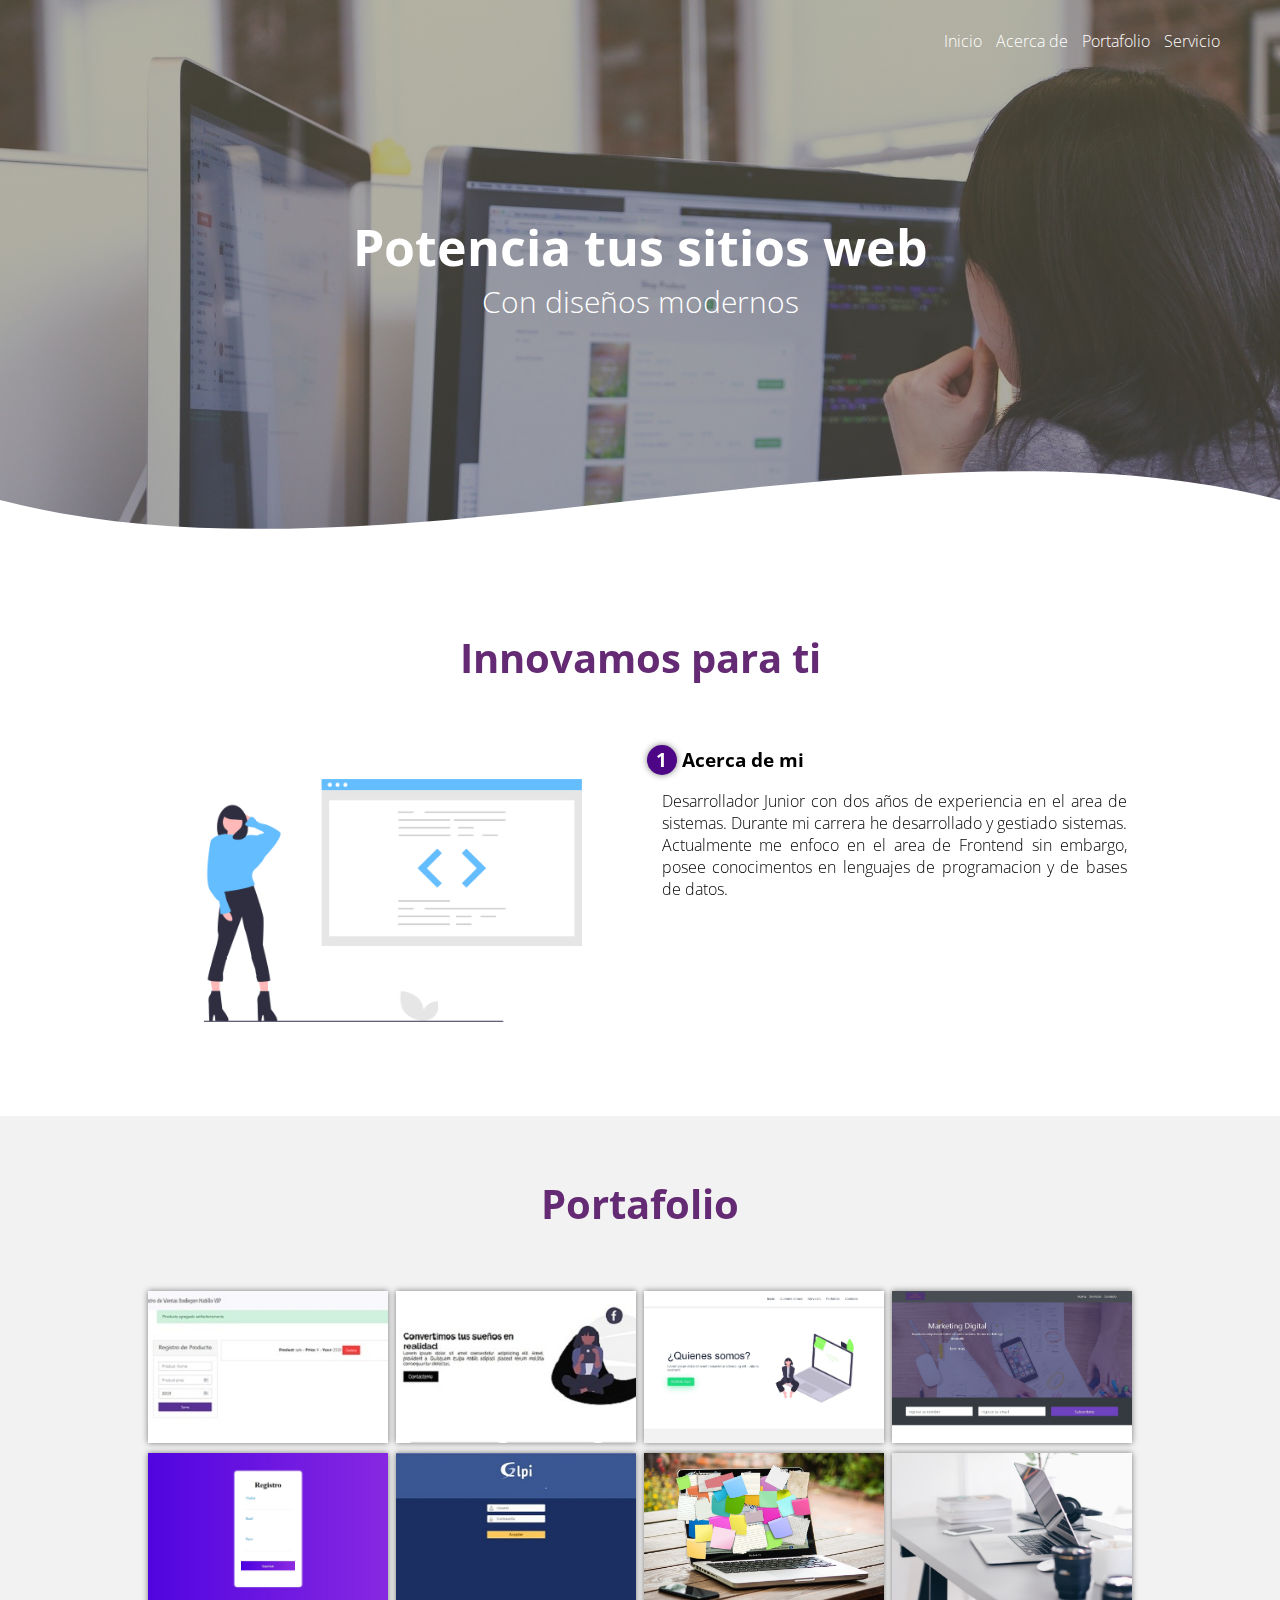
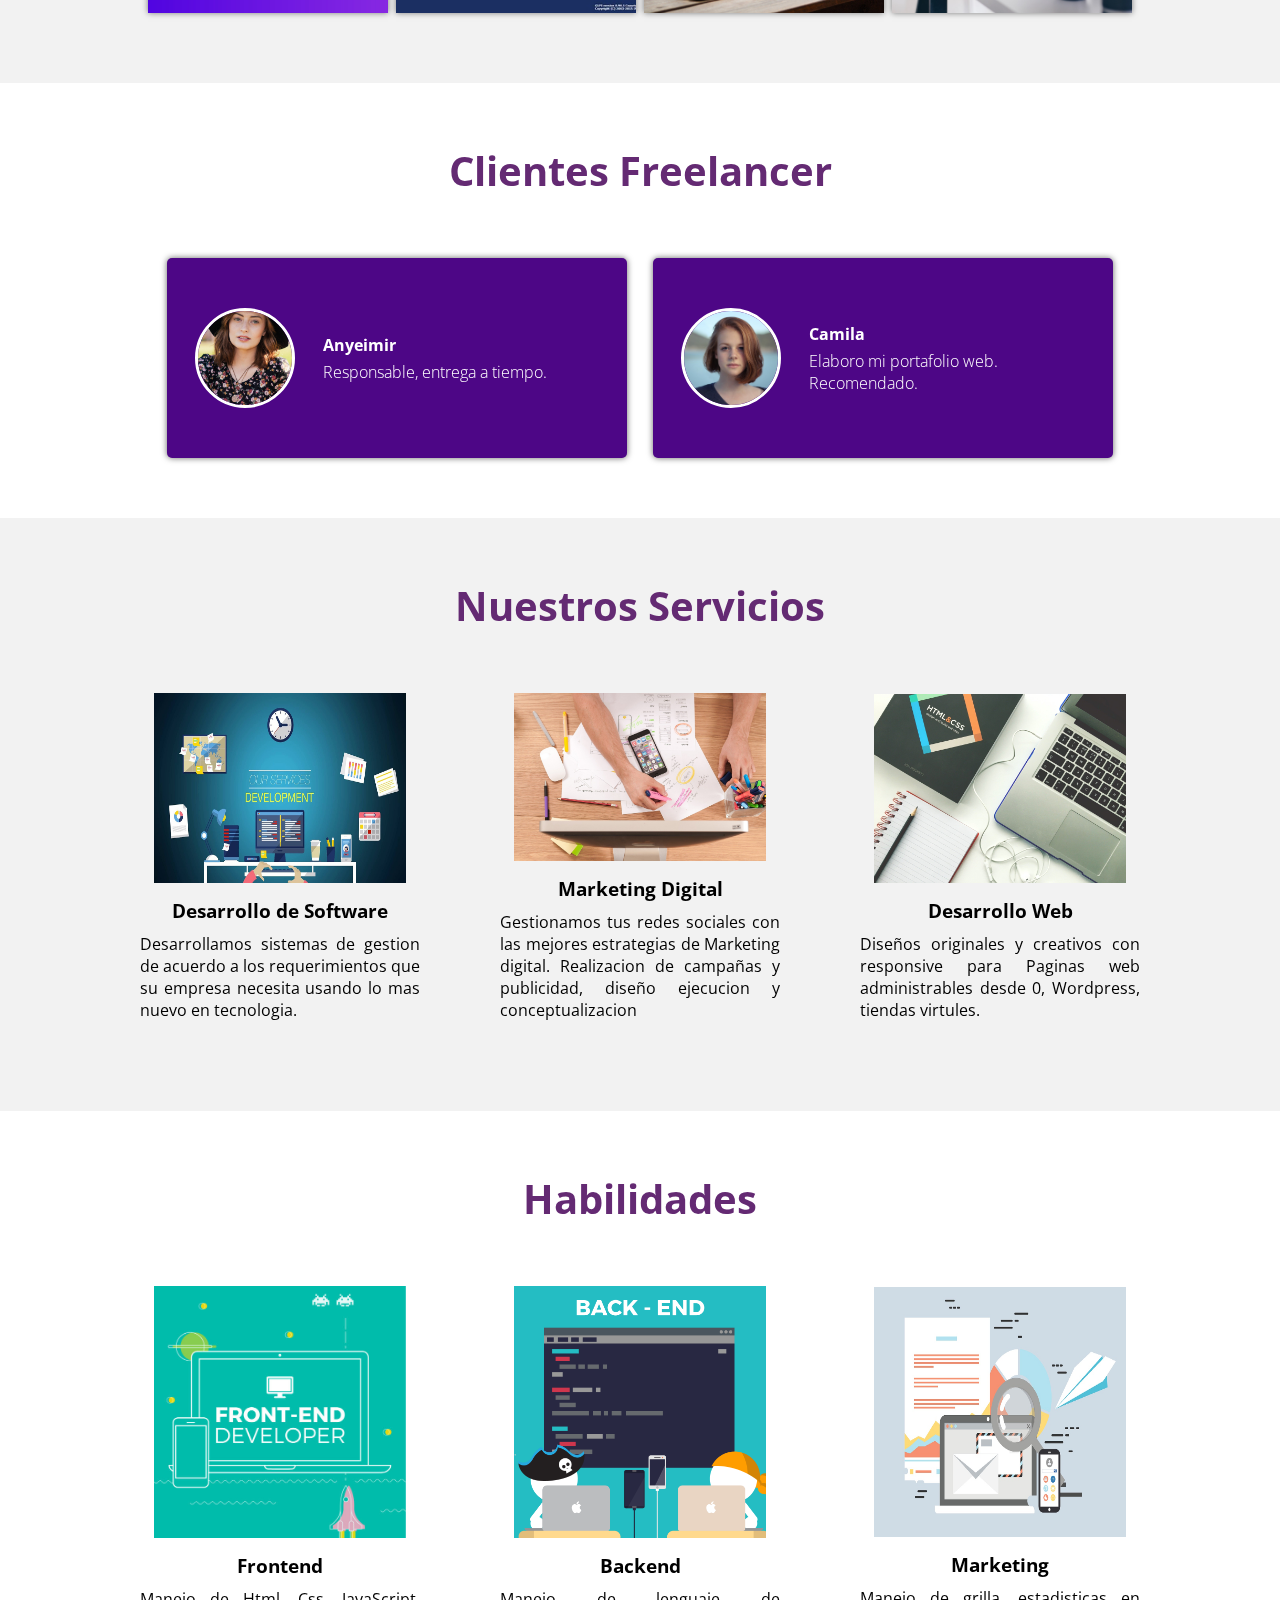
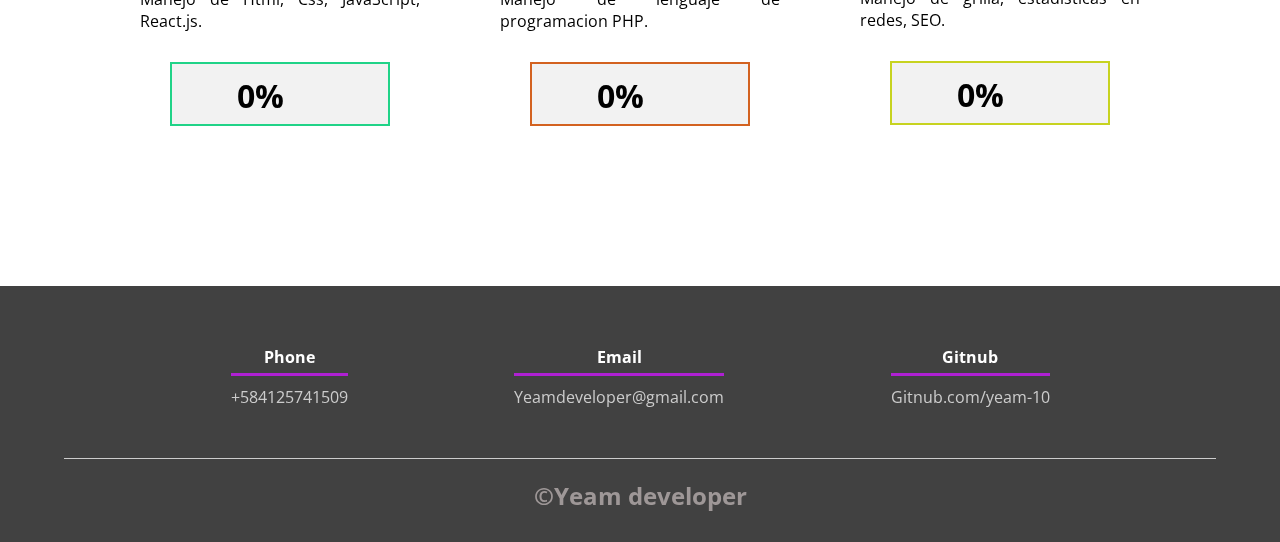
<file: index.html>
<!DOCTYPE html>
<html lang="es">

<head>
    <meta charset="UTF-8">
    <meta name="viewport" content="width=device-width, initial-scale=1.0">
    <title>Portafolio</title>
    <link rel="shortcut icon" href="favicon.ico" type="image/x-icon">
    <link href="https://fonts.googleapis.com/css2?family=Open+Sans:wght@300;400;600;700;800&display=swap" rel="stylesheet">
    <link rel="stylesheet" href="css/estilos.css">
    <link rel="stylesheet" href="css/aos.css"></link>
    <!-- <link href="https://unpkg.com/aos@2.3.1/dist/aos.css" rel="stylesheet">-->
</head>

<body>

    <header>

        <nav>
            <!--a[href="#"]{Inicio}*5-->
            <a href="#">Inicio</a>
            <a href="#">Acerca de </a>
            <a href="portafolio/portafolio.html">Portafolio</a>
            <a href="#">Servicio</a>
        </nav>
        <section class="textos-header">
            <h1>Potencia tus sitios web</h1>
            <h2>Con diseños modernos</h2>

        </section>

        <div class="wave" style="height: 150px; overflow: hidden;"><svg viewBox="0 0 500 150" preserveAspectRatio="none" style="height: 100%; width: 100%;"><path d="M0.00,49.98 C149.99,150.00 349.20,-49.98 500.00,49.98 
            L500.00,150.00 L0.00,150.00 Z" style="stroke: none; fill: #fff;"></path></svg></div>

    </header>

    <main>

        <!--Exitodani.2020$-->

        <section class="contenedor sobre-nosotros">

            <h2 class="titulo">Innovamos para ti</h2>
            <div class="contenedor-sobre-nosotros">
                <img src="img/imag2.png" alt="" class="image-about-us">
                <div class="contenido-textos">
                    <h3><span>1</span>Acerca de mi</h3>
                    <p> Desarrollador Junior con dos años de experiencia en el area de sistemas. Durante mi carrera he desarrollado y gestiado sistemas. Actualmente me enfoco en el area de Frontend sin embargo, posee conocimentos en lenguajes de programacion
                        y de bases de datos.</p>


                </div>
            </div>
        </section>

        <section class="portafolio">
            <div class="contenedor">
                <h2 class="titulo">Portafolio</h2>
                <div class="galeria-port">
                    <div class="imagen-port">
                        <img src="img/java.jpg" alt="">
                        <div class="hover-galeria">
                            <img src="img/icono1.png" alt="">
                            <p>Nuestro trabajo</p>
                        </div>
                    </div>



                    <div class="imagen-port">
                        <img src="img/landing2.jpg" alt="">
                        <div class="hover-galeria">
                            <img src="img/icono1.png" alt="">
                            <p>Nuestro trabajo</p>
                        </div>
                    </div>



                    <div class="imagen-port">
                        <img src="img/Portafolio.jpg" alt="">
                        <div class="hover-galeria">
                            <img src="img/icono1.png" alt="">
                            <p>Nuestro trabajo</p>
                        </div>
                    </div>


                    <div class="imagen-port">
                        <img src="img/LandingPage20.jpg" alt="">
                        <div class="hover-galeria">
                            <img src="img/icono1.png" alt="">
                            <p>Nuestro trabajo</p>
                        </div>

                    </div>

                    <div class="imagen-port">
                        <img src="img/form1.jpg" alt="">
                        <div class="hover-galeria">
                            <img src="img/icono1.png" alt="">
                            <p>Nuestro trabajo</p>
                        </div>
                    </div>


                    <div class="imagen-port">
                        <img src="img/login1.jpg" alt="">
                        <div class="hover-galeria">
                            <img src="img/icono1.png" alt="">
                            <p>Nuestro trabajo</p>
                        </div>
                    </div>


                    <div class="imagen-port">
                        <img src="img/web6.jpg" alt="">
                        <div class="hover-galeria">
                            <img src="img/icono1.png" alt="">
                            <p>Nuestro trabajo</p>
                        </div>
                    </div>


                    <div class="imagen-port">
                        <img src="img/web8.jpg " alt="">
                        <div class="hover-galeria">
                            <img src="img/icono1.png" alt="">
                            <p>Nuestro trabajo</p>
                        </div>
                    </div>
                </div>
            </div>
        </section>

        <!--seccion de testimonio-->
        <section class="clientes contenedor">
            <h2 class="titulo">Clientes Freelancer</h2>
            <div class="cards">
                <div class="card">
                    <!-- <img src="img/face1.png" alt="">-->
                    <img src="img/facex.jpg" alt="">
                    <div class="contenido-texto-card">
                        <h4>Anyeimir</h4>
                        <p>Responsable, entrega a tiempo. </p>
                    </div>
                </div>

                <div class="card">
                    <img src="img/face12.jpg" alt="">
                    <div class="contenido-texto-card">
                        <h4>Camila</h4>
                        <p> Elaboro mi portafolio web. Recomendado. </p>
                    </div>
                </div>
            </div>
        </section>
        <!-- seccion de Acerca de nuestros servicios-->
        <section class="about-services">
            <div class="contenedor">
                <h2 class="titulo">Nuestros Servicios</h2>
                <div class="servicio-cont">
                    <div class="servicio-ind">
                        <img src="img/web3.jpg" alt="" height="190px">
                        <h3> Desarrollo de Software</h3>
                        <p>Desarrollamos sistemas de gestion de acuerdo a los requerimientos que su empresa necesita usando lo mas nuevo en tecnologia. </p>
                    </div>


                    <div class="servicio-ind">
                        <img src="img/web7.jpg" alt="">
                        <h3>Marketing Digital</h3>
                        <p> Gestionamos tus redes sociales con las mejores estrategias de Marketing digital. Realizacion de campañas y publicidad, diseño ejecucion y conceptualizacion </p>
                    </div>



                    <div class=" servicio-ind ">
                        <img src="img/web2.jpg " alt=" ">
                        <h3>Desarrollo Web </h3>
                        <p>Diseños originales y creativos con responsive para Paginas web administrables desde 0, Wordpress, tiendas virtules.</p>
                    </div>
                </div>
            </div>
        </section>
        <!--Habilidades-->
        <section class="habilidades-contenedor ">
            <div class="contenedor ">

                <h2 class="titulo ">Habilidades</h2>
                <div class="habi-expe ">
                    <div class="experiencia ">
                        <img src="img/frond.jpg " alt=" ">
                        <h3>Frontend</h3>
                        <p>Manejo de Html, Css, JavaScript, React.js.</p>
                        <div class="medidor">
                            <div class="barra">
                                <div class="texto"></div>
                            </div>
                        </div>
                    </div>

                    <div class="experiencia ">
                        <!--<div class="articulo " data-aos="flip-left ">-->
                        <img src="img/backen1.png " alt=" " href="# ">
                        <h3>Backend</h3>
                        <p>Manejo de lenguaje de programacion PHP.</p>
                        <!--</div>-->

                        <div class="medidor2">
                            <div class="barra2">
                                <div class="texto2"></div>
                            </div>
                        </div>
                    </div>


                    <div class="experiencia ">
                        <img src="img/mk.jpg " alt=" " height="250px ">
                        <h3>Marketing</h3>
                        <p>Manejo de grilla, estadisticas en redes, SEO.</p>
                        <div class="medidor3">
                            <div class="barra3">
                                <div class="texto3"></div>
                            </div>
                        </div>
                    </div>


                </div>

                <!-- <section class="cont-medi ">
                    <div class="medidor">
                        <div class="barra">
                            <div class="texto"></div>
                        </div>
                    </div>

                    <div class="medidor">
                        <div class="barra">
                            <div class="texto"></div>
                        </div>
                    </div>

                    <div class="medidor">
                        <div class="barra">
                            <div class="texto"></div>
                        </div>
                    </div>-->





        </section>


        <!--<section class="habilidades-contenedor ">
            <div class="medidor">
                <div class="barra">
                    <div class="texto"></div>
                </div>

                <div class="medidor">
                    <div class="barra">
                        <div class="texto"></div>
                    </div>

                    <div class="medidor">
                        <div class="barra">
                            <div class="texto"></div>
                        </div>

        </section>-->
    </main>

    <footer>
        <div class="contenedor-footer ">
            <div class="content-foo ">
                <h4>Phone</h4>
                <p>+584125741509</p>
            </div>
            <div class="content-foo ">
                <h4>Email</h4>
                <p>Yeamdeveloper@gmail.com</p>
            </div>
            <div <div class="content-foo ">
                <h4>Gitnub</h4>
                <p>Gitnub.com/yeam-10</p>
            </div>
        </div>
        <h2 class="titulo-final ">&copy;Yeam developer</h2>
    </footer>










</body>

</html>

</html>
</file>
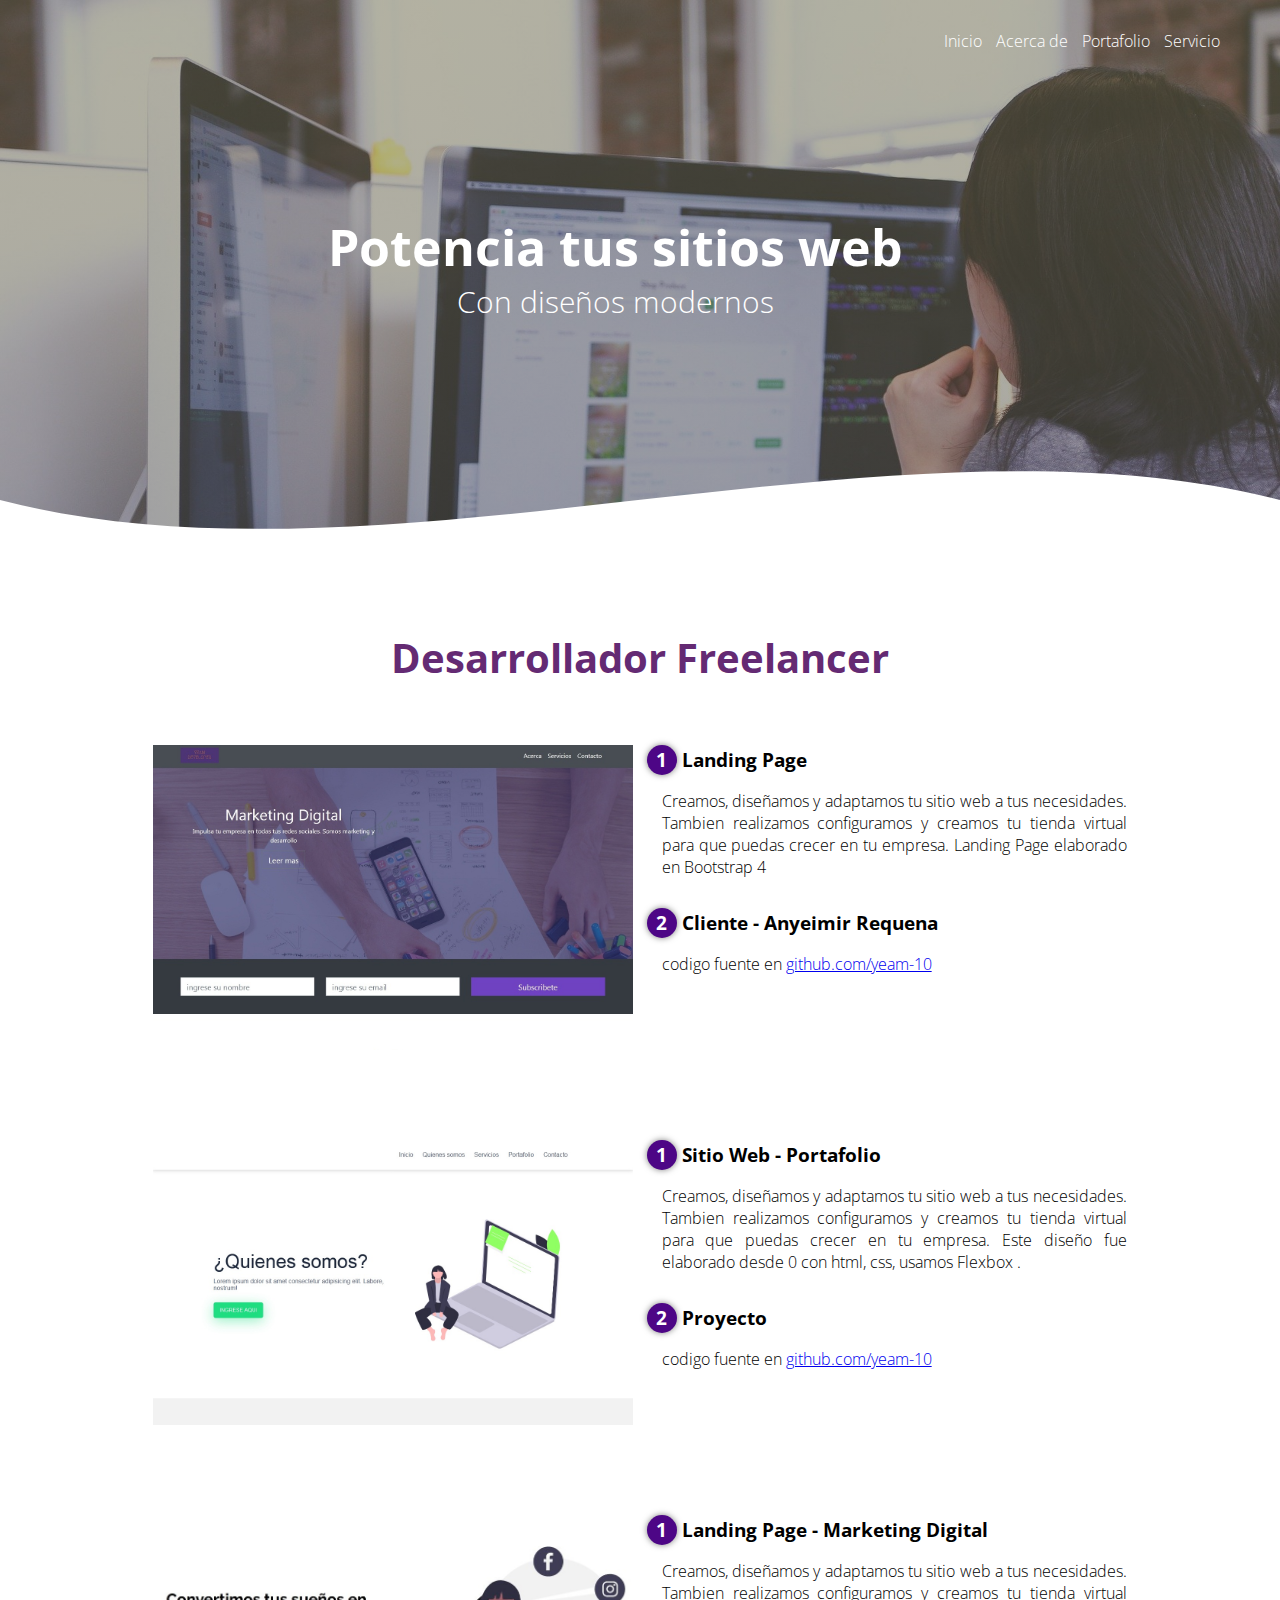
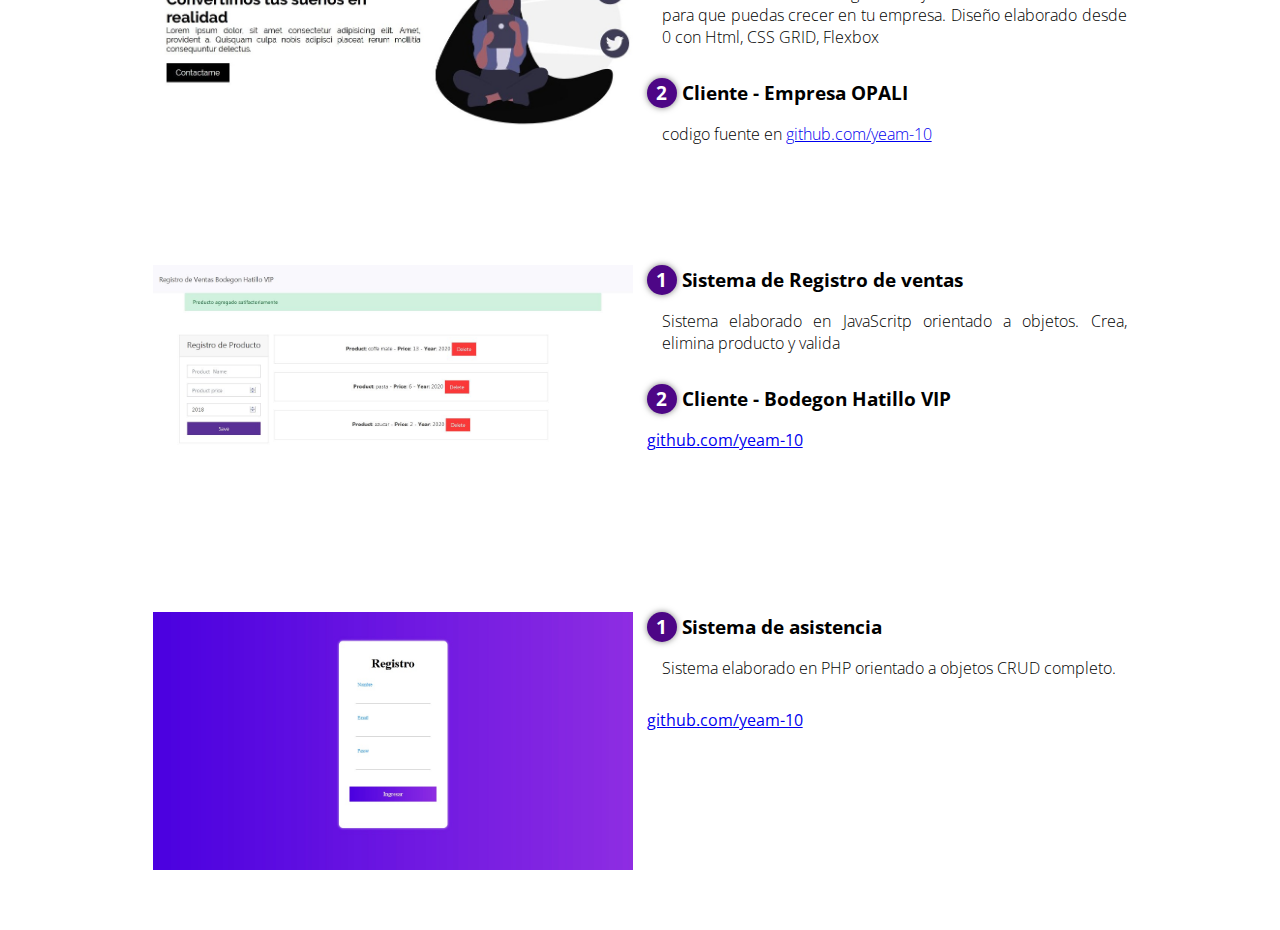
<file: portafolio/portafolio.html>
<!DOCTYPE html>
<html lang="en">

<head>
    <meta charset="UTF-8">
    <meta name="viewport" content="width=device-width, initial-scale=1.0">
    <title>Portafolio</title>
    <link href="https://fonts.googleapis.com/css2?family=Open+Sans:wght@300;400;600;700;800&display=swap" rel="stylesheet">
    <link rel="stylesheet" href="../css/estilos.css">
    <!--<link rel="stylesheet" href="/css/aos.css"></link>-->
    <!--  <link rel="stylesheet" href="https://www.w3schools.com/w3css/4/w3.css">-->

    <link href="https://unpkg.com/aos@2.3.1/dist/aos.css" rel="stylesheet">
</head>

<body>
    <header>
        <nav>
            <a href="../index.html">Inicio</a>
            <a href="../index.html">Acerca de</a>
            <a href="/portafolio/portafolio.html">Portafolio</a>
            <a href="../index.html">Servicio</a>
            <!--<a href="#">Contact</a>-->

            <section class="textos-header">
                <h1>Potencia tus sitios web</h1>
                <h2>Con diseños modernos</h2>

            </section>
        </nav>

        <div class="wave" style="height: 150px; overflow: hidden;"><svg viewBox="0 0 500 150" preserveAspectRatio="none" style="height: 100%; width: 100%;"><path d="M0.00,49.98 C149.99,150.00 349.20,-49.98 500.00,49.98 
            L500.00,150.00 L0.00,150.00 Z" style="stroke: none; fill: #fff;"></path></svg></div>
    </header>


    <main>

        <section class="contenedor sobre-nosotros">

            <h2 class="titulo">Desarrollador Freelancer</h2>
            <div class="contenedor-sobre-nosotros">
                <img src="../img/LandingPage20.jpg" alt="" class="image-about-us">
                <div class="contenido-textos">
                    <h3><span>1</span>Landing Page </h3>
                    <p> Creamos, diseñamos y adaptamos tu sitio web a tus necesidades. Tambien realizamos configuramos y creamos tu tienda virtual para que puedas crecer en tu empresa. Landing Page elaborado en Bootstrap 4</p>
                    <h3><span>2</span>Cliente - Anyeimir Requena</h3>
                    <p> codigo fuente en
                        <a href=https://github.com/yeam-10/gitweb> github.com/yeam-10 </a>
                    </p>

                </div>

            </div>

            </div>
        </section>
        <section class="contenedor sobre-nosotros">


            <div class="contenedor-sobre-nosotros">

                <img src="../img/Portafolio.jpg" alt="" class="image-about-us">


                <div class="contenido-textos">
                    <h3><span>1</span>Sitio Web - Portafolio</h3>
                    <p> Creamos, diseñamos y adaptamos tu sitio web a tus necesidades. Tambien realizamos configuramos y creamos tu tienda virtual para que puedas crecer en tu empresa. Este diseño fue elaborado desde 0 con html, css, usamos Flexbox .</p>
                    <h3><span>2</span>Proyecto </h3>
                    <p> codigo fuente en
                        <a href=https://github.com/yeam-10/gitweb> github.com/yeam-10 </a>
                    </p>

                </div>
            </div>

            </div>
        </section>

        <section class="contenedor sobre-nosotros">


            <div class="contenedor-sobre-nosotros">

                <img src="../img/landing1.jpg" alt="" class="image-about-us">

                <div class="contenido-textos">
                    <h3><span>1</span>Landing Page - Marketing Digital</h3>
                    <p> Creamos, diseñamos y adaptamos tu sitio web a tus necesidades. Tambien realizamos configuramos y creamos tu tienda virtual para que puedas crecer en tu empresa. Diseño elaborado desde 0 con Html, CSS GRID, Flexbox</p>
                    <h3><span>2</span>Cliente - Empresa OPALI</h3>
                    <p> codigo fuente en
                        <a href=https://github.com/yeam-10/gitweb> github.com/yeam-10 </a>
                    </p>

                </div>
            </div>

            </div>
        </section>

        <section class="contenedor sobre-nosotros">


            <div class="contenedor-sobre-nosotros">

                <img src="../img/registro.jpg" alt="" class="image-about-us">
                <div class="contenido-textos">
                    <h3><span>1</span>Sistema de Registro de ventas</h3>
                    <p> Sistema elaborado en JavaScritp orientado a objetos. Crea, elimina producto y valida </p>
                    <h3><span>2</span>Cliente - Bodegon Hatillo VIP</h3>
                    <a href=https://github.com/yeam-10/gitweb> github.com/yeam-10 </a>

                </div>
            </div>

            </div>
        </section>

        <section class="contenedor sobre-nosotros">


            <div class="contenedor-sobre-nosotros">
                <img src="../img/form1.jpg" alt="" class="image-about-us">

                <div class="contenido-textos">
                    <h3><span>1</span>Sistema de asistencia</h3>
                    <p> Sistema elaborado en PHP orientado a objetos CRUD completo.</p>

                    <a href=https://github.com/yeam-10/gitweb> github.com/yeam-10 </a>

                </div>
            </div>

            </div>
        </section>




        <!-- <section class="contenedor sobre-nosotros1 ">

            <h2 class="titulo2">Desarrollador Freelancer</h2>
            <div class="contenedor-sobre-nosotros1">
                <div class="articulo1">
                    <img src="/img/LandingPage20.jpg " alt=" " class="image-portaf ">
                </div>
                <div class="contenido-textos1 ">
                    <h3><span>1</span>Wordpress - Woocommer</h3>
                    <p> Creamos, diseñamos y adaptamos tu sitio web a tus necesidades. Tambien realizamos configuramos y creamos tu tienda virtual para que puedas crecer en tu empresa.</p>


                </div>
            </div>
        </section>-->









    </main>
    <script src="https://unpkg.com/aos@2.3.1/dist/aos.js "></script>
    <script src="/js/main.js "></script>
</body>

</html>
</file>
<file: css/estilos.css>
* {
        margin: 0;
        padding: 0;
        box-sizing: border-box;
    }
    
    body {
        font-family: 'open sans';
    }
    
    .contenedor {
        padding: 60px 0;
        width: 90%;
        max-width: 1000px;
        margin: auto;
        overflow: hidden;
    }
    
    .titulo {
        color: #642a73;
        font-size: 40px;
        text-align: center;
        margin-bottom: 60px;
    }
    /*Portafolio*/
    
    main .sobre-nosotros1 {
        padding: 40px 0 60px 0;
    }
    
    .contenedor-sobre-nosotros1 {
        display: flex;
        justify-content: space-evenly;
    }
    
    .titulo2 {
        color: #642a73;
        font-size: 30px;
        text-align: left;
        margin-bottom: 60px;
    }
    
    .image-portaf {
        width: 48%;
    }
    
    .sobre-nosotros1 .contenido-textos1 {
        width: 50%;
    }
    
    .contenido-textos1 h3 {
        margin-bottom: 30px;
        margin-left: auto;
    }
    
    .contenido-textos1 h3 span {
        background: #4d0686;
        color: #fff;
        border-radius: 50%;
        display: inline-block;
        text-align: center;
        width: 30px;
        height: 30px;
        padding: 2px;
        box-shadow: 0 0 6px rgba(0, 0, 0, .5);
        margin-right: 5px;
    }
    
    .contenido-textos1 p {
        padding: 0px 0px 30px 15px;
        font-weight: 300;
        text-align: justify;
    }
    
    .articulo1 {
        width: 48%;
        background: #ffff;
        margin-bottom: 10px;
        padding: 30px 30px 60px 30px;
        transition: 0.5s;
        border-radius: 5px;
        box-shadow: 0 0 6px rgba(0, 0, 0, 0.6);
    }
    /*Header*/
    
    header {
        width: 100%;
        height: 600px;
        background: #3C3B3F;
        /* fallback for old browsers */
        background: -webkit-linear-gradient(to bottom, hsla(53, 23%, 31%, 0.479), hsla(255, 3%, 24%, 0.479)), url(../img/portada.jpg.jpg);
        /* Chrome 10-25, Safari 5.1-6 */
        background: linear-gradient(to bottom, hsla(53, 23%, 31%, 0.479), hsla(255, 3%, 24%, 0.479)), url(../img/portada.jpg);
        /* W3C, IE 10+/ Edge, Firefox 16+, Chrome 26+, Opera 12+, Safari 7+ */
        background-size: cover;
        background-attachment: fixed;
        position: relative;
    }
    
    nav {
        text-align: right;
        padding: 30px 50px 0 0;
    }
    
    nav>a {
        color: #fff;
        font-weight: 300;
        text-decoration: none;
        margin-right: 10px;
    }
    
    nav>a:hover {
        text-decoration: underline;
    }
    
    header .textos-header {
        display: flex;
        height: 430px;
        width: 100%;
        align-items: center;
        justify-content: center;
        flex-direction: column;
        text-align: center;
    }
    
    .textos-header h1 {
        font-size: 50px;
        color: #fff;
    }
    
    .textos-header h2 {
        font-size: 30px;
        font-weight: 300;
        color: #fff;
    }
    
    .wave {
        position: absolute;
        bottom: 0;
        width: 100%;
    }
    /*About us*/
    
    main .sobre-nosotros {
        padding: 30px 0 60px 0;
    }
    
    .contenedor-sobre-nosotros {
        display: flex;
        justify-content: space-evenly;
    }
    
    .image-about-us {
        width: 48%;
        height: 48%;
    }
    
    .diseño1 {
        width: 70%;
    }
    
    .myslide {
        display: none;
    }
    
    .sobre-nosotros .contenido-textos {
        width: 48%;
    }
    
    .contenido-textos h3 {
        margin-bottom: 15px;
    }
    
    .contenido-textos h3 span {
        background: #4d0686;
        color: #fff;
        border-radius: 50%;
        display: inline-block;
        text-align: center;
        width: 30px;
        height: 30px;
        padding: 2px;
        box-shadow: 0 0 6px rgba(0, 0, 0, .5);
        margin-right: 5px;
    }
    
    .contenido-textos p {
        padding: 0px 0px 30px 15px;
        font-weight: 300;
        text-align: justify;
    }
    /*Galeria*/
    
    .portafolio {
        background: #f2f2f2;
    }
    
    .galeria-port {
        display: flex;
        justify-content: space-evenly;
        flex-wrap: wrap;
    }
    
    .imagen-port {
        display: flex;
        justify-content: space-evenly;
        flex-wrap: wrap;
    }
    
    .imagen-port {
        width: 24%;
        margin-bottom: 10px;
        /*height: 200px;*/
        overflow: hidden;
        position: relative;
        cursor: pointer;
        box-shadow: 0 0 6px rgb(0, 0, 0, .5);
    }
    
    .imagen-port>img {
        width: 100%;
        height: 100%;
        object-fit: cover;
        display: block;
    }
    
    .hover-galeria {
        position: absolute;
        width: 100%;
        height: 100%;
        top: 0;
        transform: scale(0);
        background: hsla(273, 91%, 27%, 0.7);
        transition: transform .5s;
        justify-content: center;
        align-items: center;
        display: flex;
        flex-direction: column;
    }
    
    .hover-galeria img {
        width: 50px;
    }
    
    .hover-galeria p {
        color: #fff;
    }
    
    .imagen-port:hover .hover-galeria {
        transform: scale(1);
    }
    /*Clientes*/
    
    .cards {
        display: flex;
        justify-content: space-evenly;
    }
    
    .cards .card {
        background: #4d0686;
        display: flex;
        width: 46%;
        height: 200px;
        align-items: center;
        justify-content: space-evenly;
        border-radius: 5px;
        box-shadow: 0 0 6px rgba(0, 0, 0, 0.6);
    }
    
    .cards .card img {
        width: 100px;
        height: 100px;
        object-fit: cover;
        border: 3px solid #fff;
        border-radius: 50px;
        display: block;
    }
    
    .cards .card>.contenido-texto-card {
        width: 60%;
        color: #fff;
    }
    
    .cards .card>.contenido-texto-card p {
        font-weight: 300;
        padding-top: 5px;
    }
    /*Services*/
    
    .about-services {
        background: #f2f2f2;
        padding-bottom: 30px;
    }
    
    .servicio-cont {
        display: flex;
        justify-content: space-between;
        align-items: center;
    }
    
    .servicio-ind {
        width: 28%;
        text-align: center;
    }
    
    .servicio-ind img {
        width: 90%;
    }
    
    .servicio-ind h3 {
        margin: 10px 0;
    }
    
    .servicio-ind p {
        font-weight: 400;
        text-align: justify;
    }
    /*habilidades*/
    /* .articulo {
        width: 10%;
        background: #fff;
        margin-bottom: 30px;
        border-radius: 10px;
        padding: 45px 30px 60px 30px;
        transition: 0.5s;
    }*/
    
    .habilidades-contenedor {
        background: #fff;
        padding-bottom: 100px;
    }
    
    .habi-expe {
        /*display: flex;
        flex-wrap: wrap;
        margin-top: 60px;
        justify-content: space-around;*/
        display: flex;
        justify-content: space-between;
        align-items: center;
    }
    
    .articulo {
        width: 100%;
        background: #ffff;
        margin-bottom: 10px;
        padding: 45px 30px 60px 30px;
        transition: 0.5s;
        border-radius: 5px;
        box-shadow: 0 0 6px rgba(0, 0, 0, 0.6);
    }
    
    .experiencia {
        width: 28%;
        text-align: center;
        transition: 0.5s;
    }
    
    .experiencia img {
        width: 90%;
        animation: ease-in animate 1s;
    }
    
    @keyframes animate {
        0% {
            transform: scale(0);
        }
        100% {
            transform: scale(1);
        }
    }
    
    .experiencia h3 {
        margin: 10px 0;
    }
    
    .experiencia p {
        font-size: 300;
        text-align: justify;
        padding-bottom: 30px;
    }
    
    .cont-medi {
        display: flex;
        padding-bottom: 100px;
    }
    
    .medidor {
        width: 10;
        height: 4em;
        margin: 0 30px;
        border: 2px solid #20d388;
        background: #f2f2f2;
    }
    
    .barra {
        width: 0;
        height: 100%;
        background: #20d388;
    }
    
    .texto {
        font-size: 2em;
        font-weight: bold;
        line-height: 2em;
        width: 5.5em;
        height: 50%;
        text-align: center;
        color: #000;
        mix-blend-mode: multiply;
    }
    
    .texto:after {
        content: '0%';
    }
    
    @keyframes progreso {
        0% {
            width: 0;
        }
        70% {
            width: 75%;
        }
    }
    
    @keyframes porcentaje {
        0% {
            content: '0%';
        }
        25% {
            content: '25%';
        }
        50% {
            content: '75%';
        }
        100% {
            content: '100%';
        }
    }
    
    .barra {
        animation: progreso 5s linear infinite;
    }
    
    .texto:after {
        animation: porcentaje 5s linear infinite;
    }
    /**/
    
    .medidor2 {
        width: 10;
        height: 4em;
        margin: 0 30px;
        border: 2px solid #d36220;
        background: #f2f2f2;
    }
    
    .barra2 {
        width: 0;
        height: 100%;
        background: #d36220;
    }
    
    .texto2 {
        font-size: 2em;
        font-weight: bold;
        line-height: 2em;
        width: 5.5em;
        height: 50%;
        text-align: center;
        color: #000;
        mix-blend-mode: multiply;
    }
    
    .texto2:after {
        content: '0%';
    }
    
    @keyframes progreso2 {
        0% {
            width: 0;
        }
        70% {
            width: 50%;
        }
    }
    
    @keyframes porcentaje2 {
        0% {
            content: '0%';
        }
        25% {
            content: '25%';
        }
        50% {
            content: '50%';
        }
        100% {
            content: '100%';
        }
    }
    
    .barra2 {
        animation: progreso2 5s linear infinite;
    }
    
    .texto2:after {
        animation: porcentaje2 5s linear infinite;
    }
    /*TRES*/
    
    .medidor3 {
        width: 10;
        height: 4em;
        margin: 0 30px;
        border: 2px solid #c7d320;
        background: #f2f2f2;
    }
    
    .barra3 {
        width: 0;
        height: 100%;
        background: #c7d320;
    }
    
    .texto3 {
        font-size: 2em;
        font-weight: bold;
        line-height: 2em;
        width: 5.5em;
        height: 50%;
        text-align: center;
        color: #000;
        mix-blend-mode: multiply;
    }
    
    .texto3:after {
        content: '0%';
    }
    
    @keyframes progreso3 {
        0% {
            width: 0;
        }
        70% {
            width: 80%;
        }
    }
    
    @keyframes porcentaje3 {
        0% {
            content: '0%';
        }
        25% {
            content: '25%';
        }
        50% {
            content: '50%';
        }
        75% {
            content: '85%';
        }
        100% {
            content: '100%';
        }
    }
    
    .barra3 {
        animation: progreso3 5s linear infinite;
    }
    
    .texto3:after {
        animation: porcentaje3 5s linear infinite;
    }
    /*fOOTER*/
    
    footer {
        background: #414141;
        padding: 60px 0 30px 0;
        margin: auto;
        overflow: hidden;
    }
    
    .contenedor-footer {
        display: flex;
        width: 90%;
        justify-content: space-evenly;
        margin: auto;
        padding-bottom: 50px;
        border-bottom: 1px solid #ccc;
    }
    
    .content-foo {
        text-align: center;
    }
    
    .content-foo h4 {
        color: #fff;
        border-bottom: 3px solid #af20d3;
        padding-bottom: 5px;
        margin-bottom: 10px;
    }
    
    .content-foo p {
        color: #ccc;
        ;
    }
    
    .titulo-final {
        text-align: center;
        font-size: 24px;
        margin: 20px 0 0 0;
        color: #9e9797;
    }
    
    @media screen and (max-width:900px) {
        header {
            background-position: center;
        }
        .contenedor-sobre-nosotros {
            flex-direction: column;
            justify-content: center;
            align-items: center;
        }
        .sobre-nosotros .contenido-textos {
            width: 90%;
        }
        .image-about-us {
            width: 90%;
        }
        /*h*/
        .imagen-port {
            width: 44%;
        }
        /*Clientes*/
        .cards {
            flex-direction: column;
            justify-content: center;
            align-items: center;
        }
        .cards .card {
            width: 90%;
        }
        .cards .card:first-child {
            margin-bottom: 30px;
        }
        /*Servicios*/
        .servicio-cont {
            justify-content: center;
            flex-direction: column;
        }
        .servicio-ind {
            width: 100%;
            text-align: center;
        }
        .servicio-ind:nth-child(1),
        .servicio-ind:nth-child(2) {
            margin-bottom: 60px;
        }
        .servicio-ind img {
            width: 90%;
        }
        /*Habilidades*/
        .habi-expe {
            justify-content: center;
            flex-direction: column;
        }
        .experiencia {
            width: 100%;
        }
        .experiencia:nth-child(1),
        .experiencia:nth-child(2) {
            margin-bottom: 60px;
        }
        .experiencia img {
            width: 90%;
        }
    }
    
    @media screen and (max-width:500px) {
        nav {
            text-align: center;
            padding: 30px 0 0 0;
        }
        nav>a {
            margin-right: 5px;
        }
        .textos-header h1 {
            font-size: 35px;
        }
        .textos-header h2 {
            font-size: 20px;
        }
        /**About us*/
        .image-about-us {
            margin-bottom: 60px;
            width: 99%;
        }
        .sobre-nosotros .contenido-textos {
            width: 95%;
        }
        /*Galeria */
        .imagen-port {
            width: 95%;
        }
        /*Clientes*/
        .cards .card {
            height: 450px;
            display: flex;
            flex-direction: column;
            align-items: center;
        }
        .cards .card img {
            width: 90px;
            height: 90px;
        }
        /*Footer*/
        .contenedor-footer {
            flex-direction: column;
            border: none;
        }
        .content-foo {
            margin-bottom: 20px;
            text-align: center;
        }
        .content-foo h4 {
            border: none;
        }
        .content-foo p {
            color: #ccc;
            border-bottom: 1px solid #f2f2f2;
            padding-bottom: 20px;
        }
        .titulo-final {
            font-size: 20px;
        }
    }
</file>
